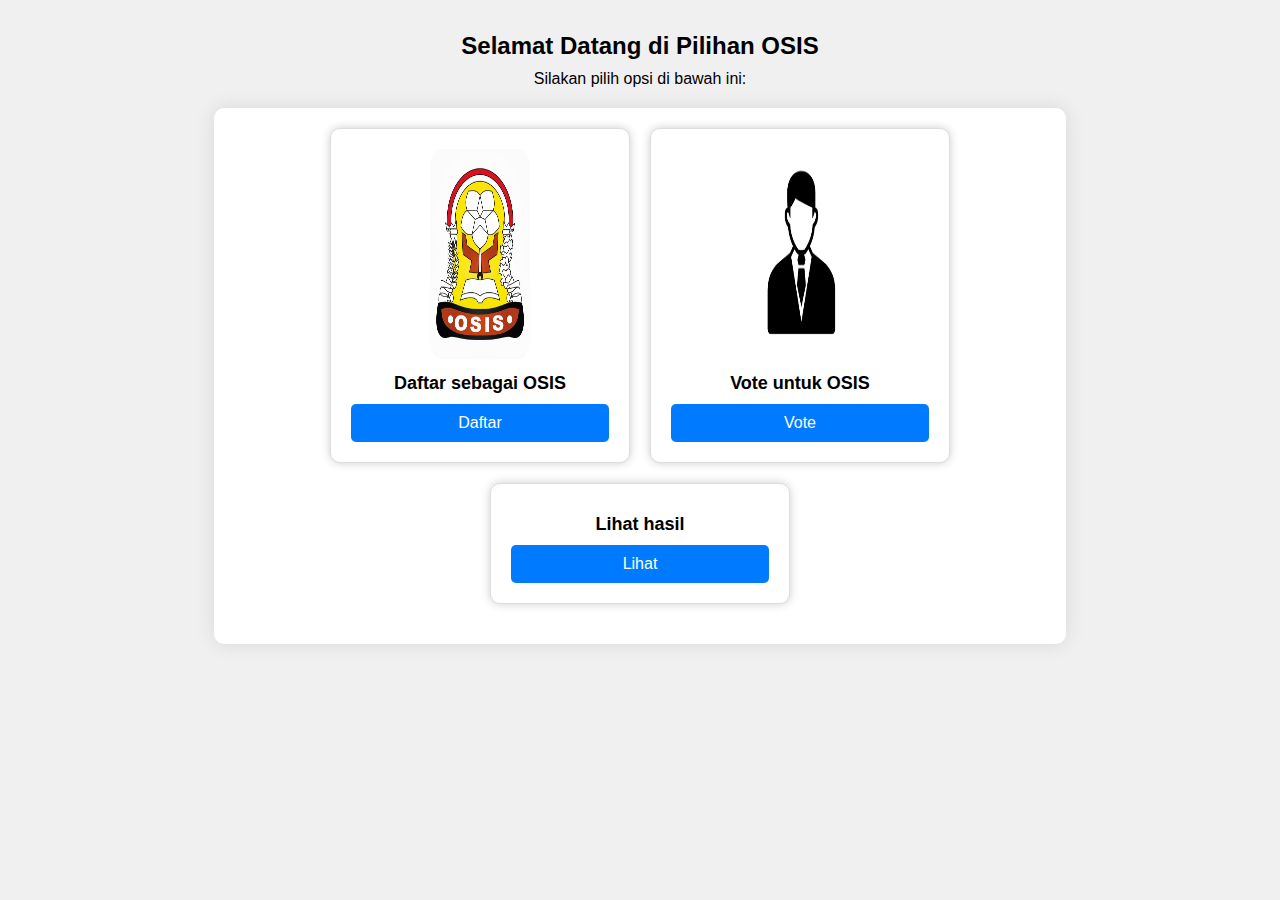
<file: index.html>
<!DOCTYPE html>
<html lang="en">
<head>
    <meta charset="UTF-8">
    <meta name="viewport" content="width=device-width, initial-scale=1.0">
    <link rel="stylesheet" href="css/index.css">
    <title>Pilihan OSIS</title>
</head>
<body>
    <div class="container">
        <h1>Selamat Datang di Pilihan OSIS</h1>
        <p>Silakan pilih opsi di bawah ini:</p>
        <form action="proses-pilihan.php" method="post">
            <div class="options">

                <div class="option">
                    <img src="gambar/osis.jpg" alt="Gambar OSIS" width="100%">
                    <h2>Daftar sebagai OSIS</h2>
                    <a href="daftar.html">Daftar</a>
                </div>

                <div class="option">
                    <img src="gambar/peserta.png" alt="Gambar Voting OSIS" width="100%">
                    <h2>Vote untuk OSIS</h2>
                    <a href="vote.html">Vote</a>
                </div>
            </div>

            <div class="options">
                <div class="hasil">
                    <h2>Lihat hasil</h2>
                    <a href="hasil.html">Lihat</a>
                </div>
            </div>

        </form>
    </div>

   

</body>
</html>
</file>
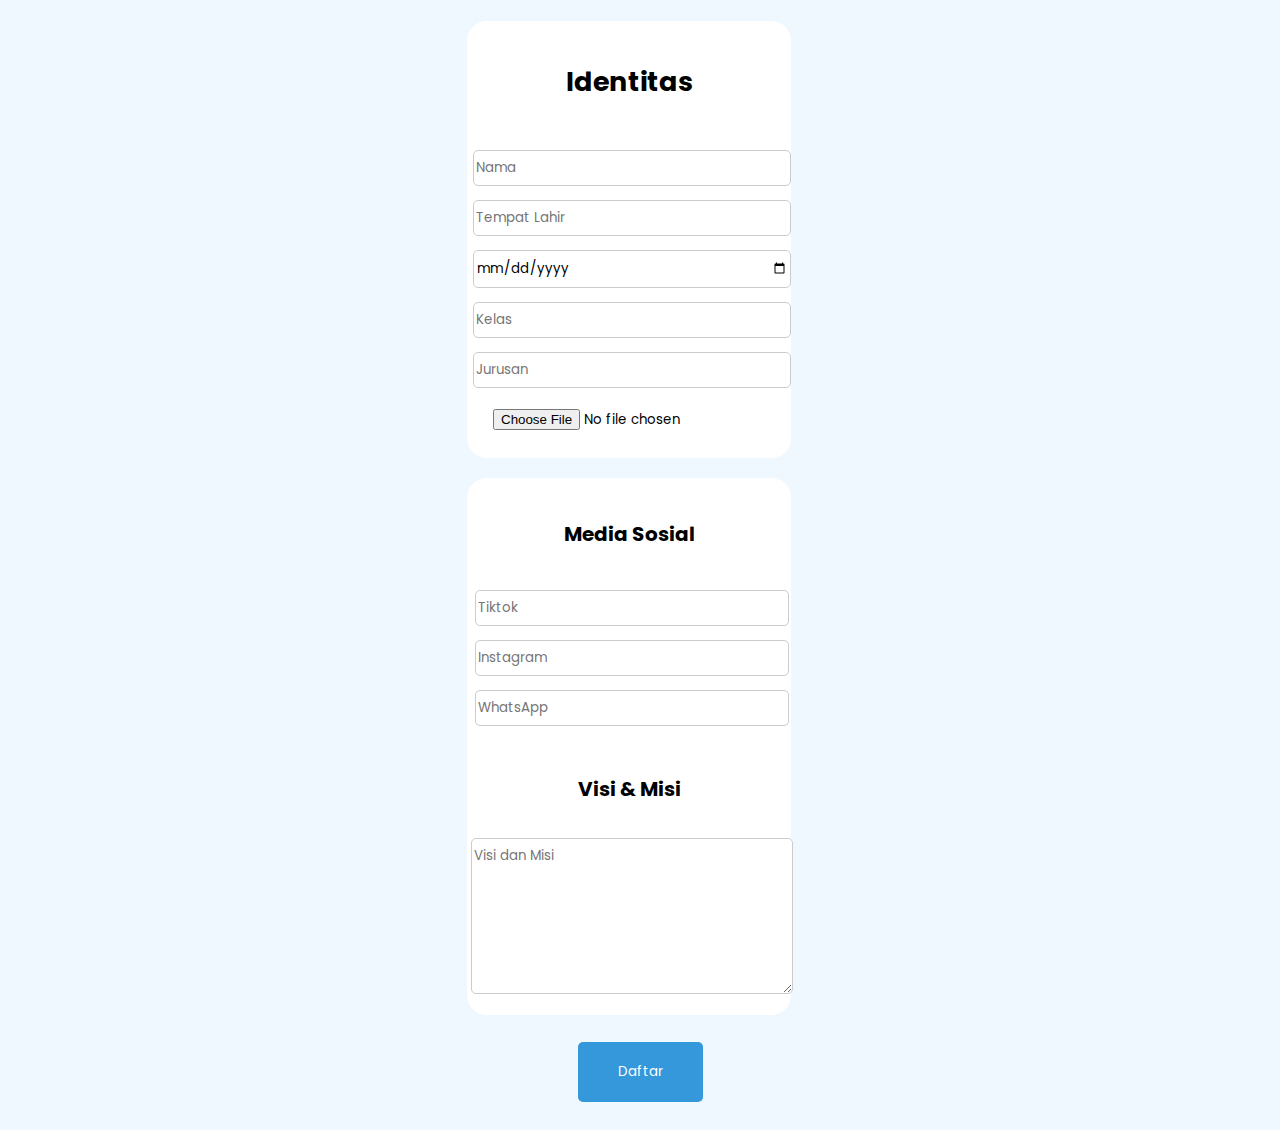
<file: daftar.html>
<!DOCTYPE html>
<html lang="en">
<head>
    <meta charset="UTF-8">
    <meta name="viewport" content="width=device-width, initial-scale=1.0">
    <title>Beranda</title>

    <!-- fonts -->
    <link rel="preconnect" href="https://fonts.googleapis.com">
    <link rel="preconnect" href="https://fonts.gstatic.com" crossorigin>
    <link href="https://fonts.googleapis.com/css2?family=Poppins:wght@200;300;400;500;600;700&display=swap" rel="stylesheet">

    <link rel="stylesheet" href="css/daftar.css">
</head>
<body>
    
<!-- PROJECT -->
    <section class="sec-hero">
        
        <div class="id-hero" align="center">
            <p class="p1">Identitas</p>
            <form action="" method="post">                
                    <div class="id">                        
                        <input type="text" name="name" id="name" placeholder="Nama">
                    </div>
                    <div class="id">                        
                        <input type="text" name="tempat_lahir" id="tempat_lahir" placeholder="Tempat Lahir">                                                           
                    </div>
                    <div class="id">                        
                        <input type="date" name="tanggal_lahir" id="tanggal_lahir" placeholder="Tanggal Lahir">                                                            
                    </div>
                    <div class="id">                        
                        <input type="text" name="kelas" id="kelas" placeholder="Kelas">                                                            
                    </div>
                    <div class="id">                        
                        <input type="text" name="jurusan" id="jurusan" placeholder="Jurusan"> 
                    </div>                    
                    <div class="id">                                                                                
                        <input type="file" name="foto" id="foto" placeholder="Foto Profil">                                    
                    </div>                
            </form>
        </div>
        <div class="med-visi" align="center">
            <div class="image-med">        
                <p>Media Sosial</p>
                <div class="visi-media" >   
                    <div class="m-vs">                        
                        <input type="text" name="Tiktok" id="Tiktok" placeholder="Tiktok">                           
                    </div>                 
                    <div class="m-vs">                        
                        <input type="text" name="instagram" id="instagram" placeholder="Instagram">                                                
                    </div>                 
                    <div class="m-vs">                        
                        <input type="number" name="handphone" id="handphone" placeholder="WhatsApp">
                    </div>                 
                </div>            
            </div>
            <p>Visi & Misi</p>
            <div class="visi-misi" align="center">
                <textarea name="visi-misi" id="visi-misi" cols="35" rows="7" placeholder="Visi dan Misi"></textarea>
            </div>
        </div>
        <div class="media-btn" align="center">                                                    
            <button class="btn"><a href="daftar2.html">Daftar</a></button>                       
        </div>
    </section>
<!-- PROJECT -->

</body>
</html>
</file>
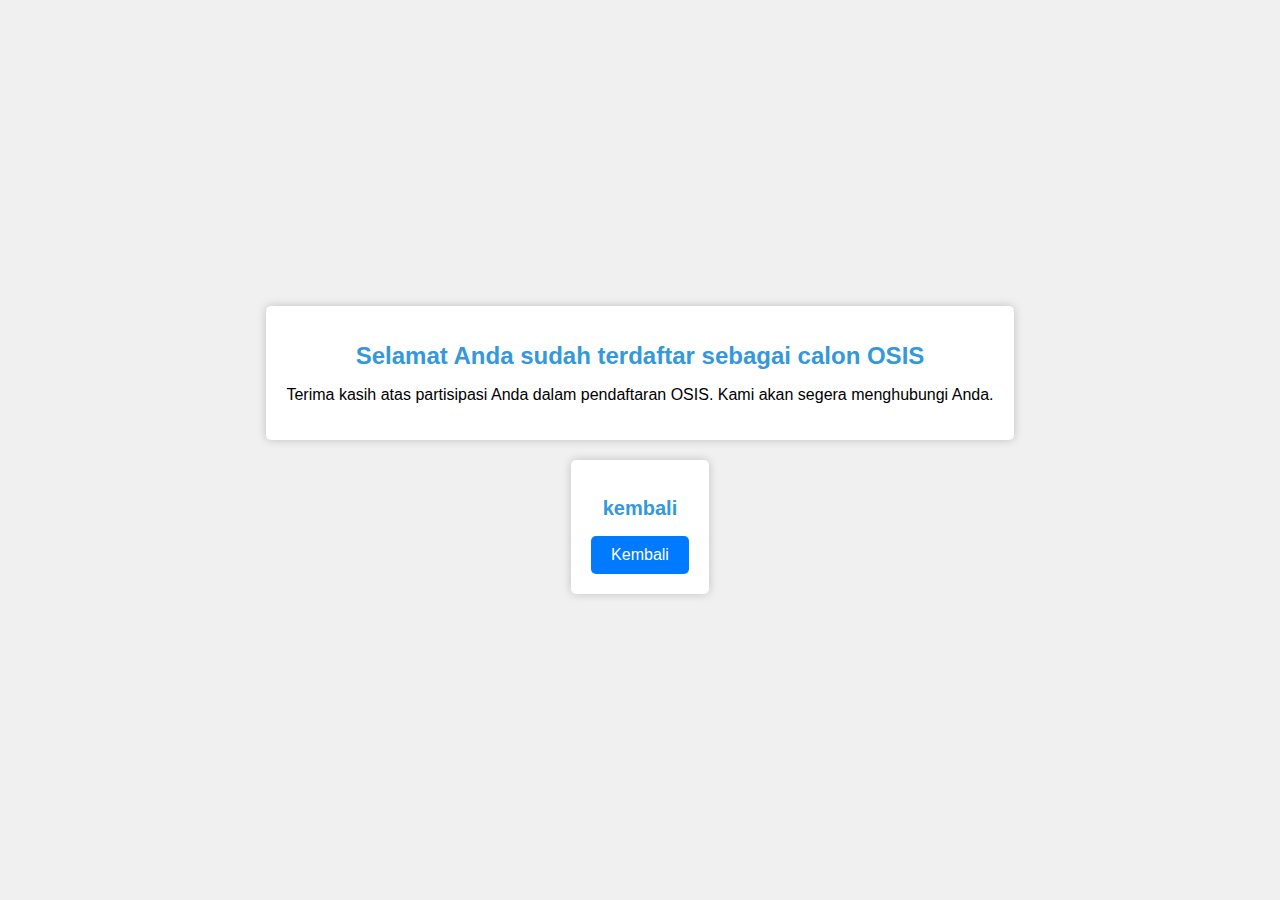
<file: daftar2.html>
<!DOCTYPE html>
<html lang="en">
<head>
    <meta charset="UTF-8">
    <meta name="viewport" content="width=device-width, initial-scale=1.0">
    <title>Pendaftaran OSIS</title>
    <link rel="stylesheet" href="css/daftar2.css">
</head>
<body>
    <div class="container">
        <h1>Selamat Anda sudah terdaftar sebagai calon OSIS</h1>
        <p>Terima kasih atas partisipasi Anda dalam pendaftaran OSIS. Kami akan segera menghubungi Anda.</p>
    </div>

    <div class="hasil">
        <h2>kembali</h2>
        <a href="index.html">Kembali</a>
    </div>

</body>
</html>
</file>
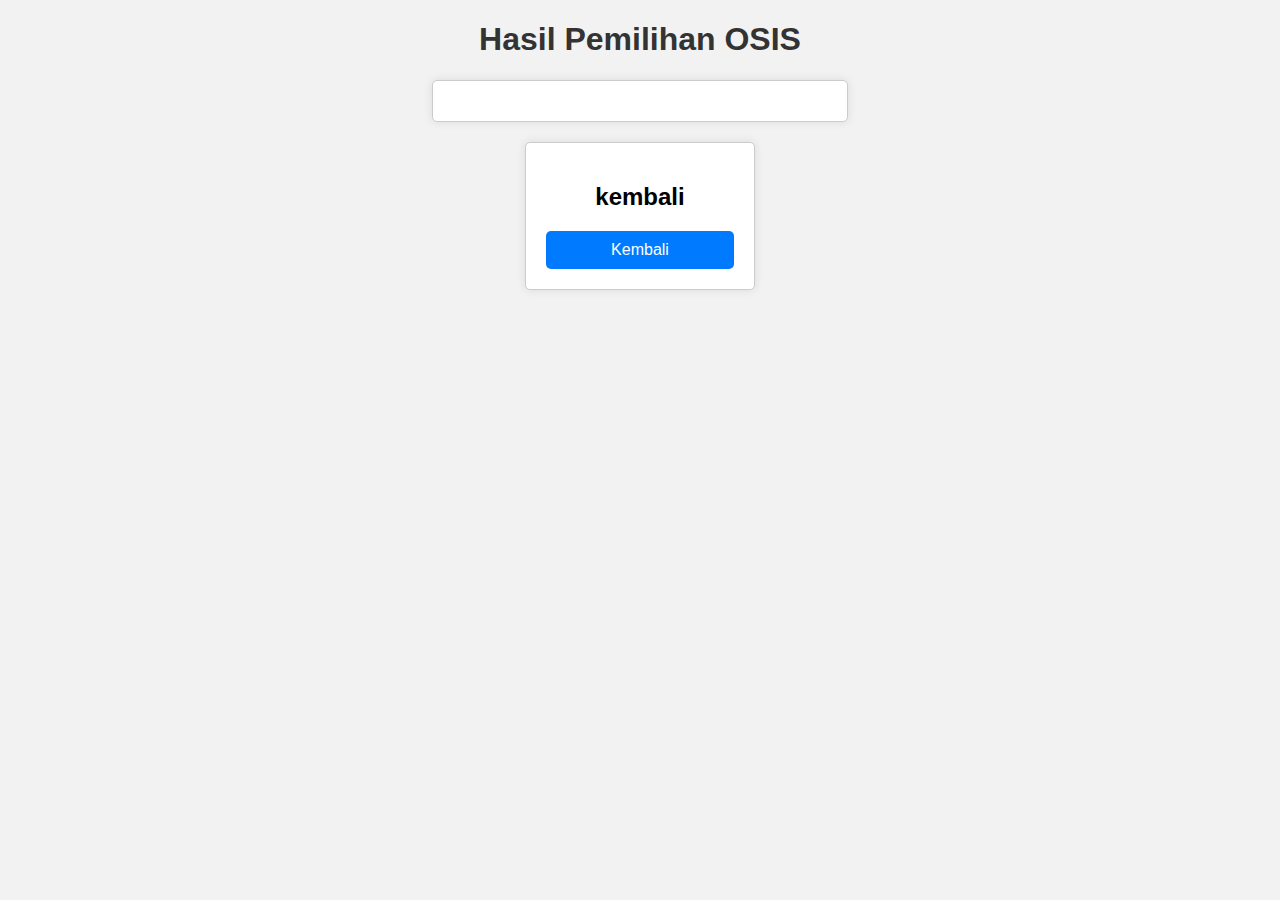
<file: hasil.html>
<!DOCTYPE html>
<html lang="en">
<head>
    <meta charset="UTF-8">
    <meta name="viewport" content="width=device-width, initial-scale=1.0">
    <link rel="stylesheet" href="css/hasil.css">
    <title>Hasil Pemilihan OSIS</title>
</head>
<body>
    <h1>Hasil Pemilihan OSIS</h1>
    <div class="result">
        <!-- Hasil pemilihan akan ditampilkan di sini -->
    </div>

    <div class="hasil">
        <h2>kembali</h2>
        <a href="index.html">Kembali</a>
    </div>

</body>
</html>
</file>
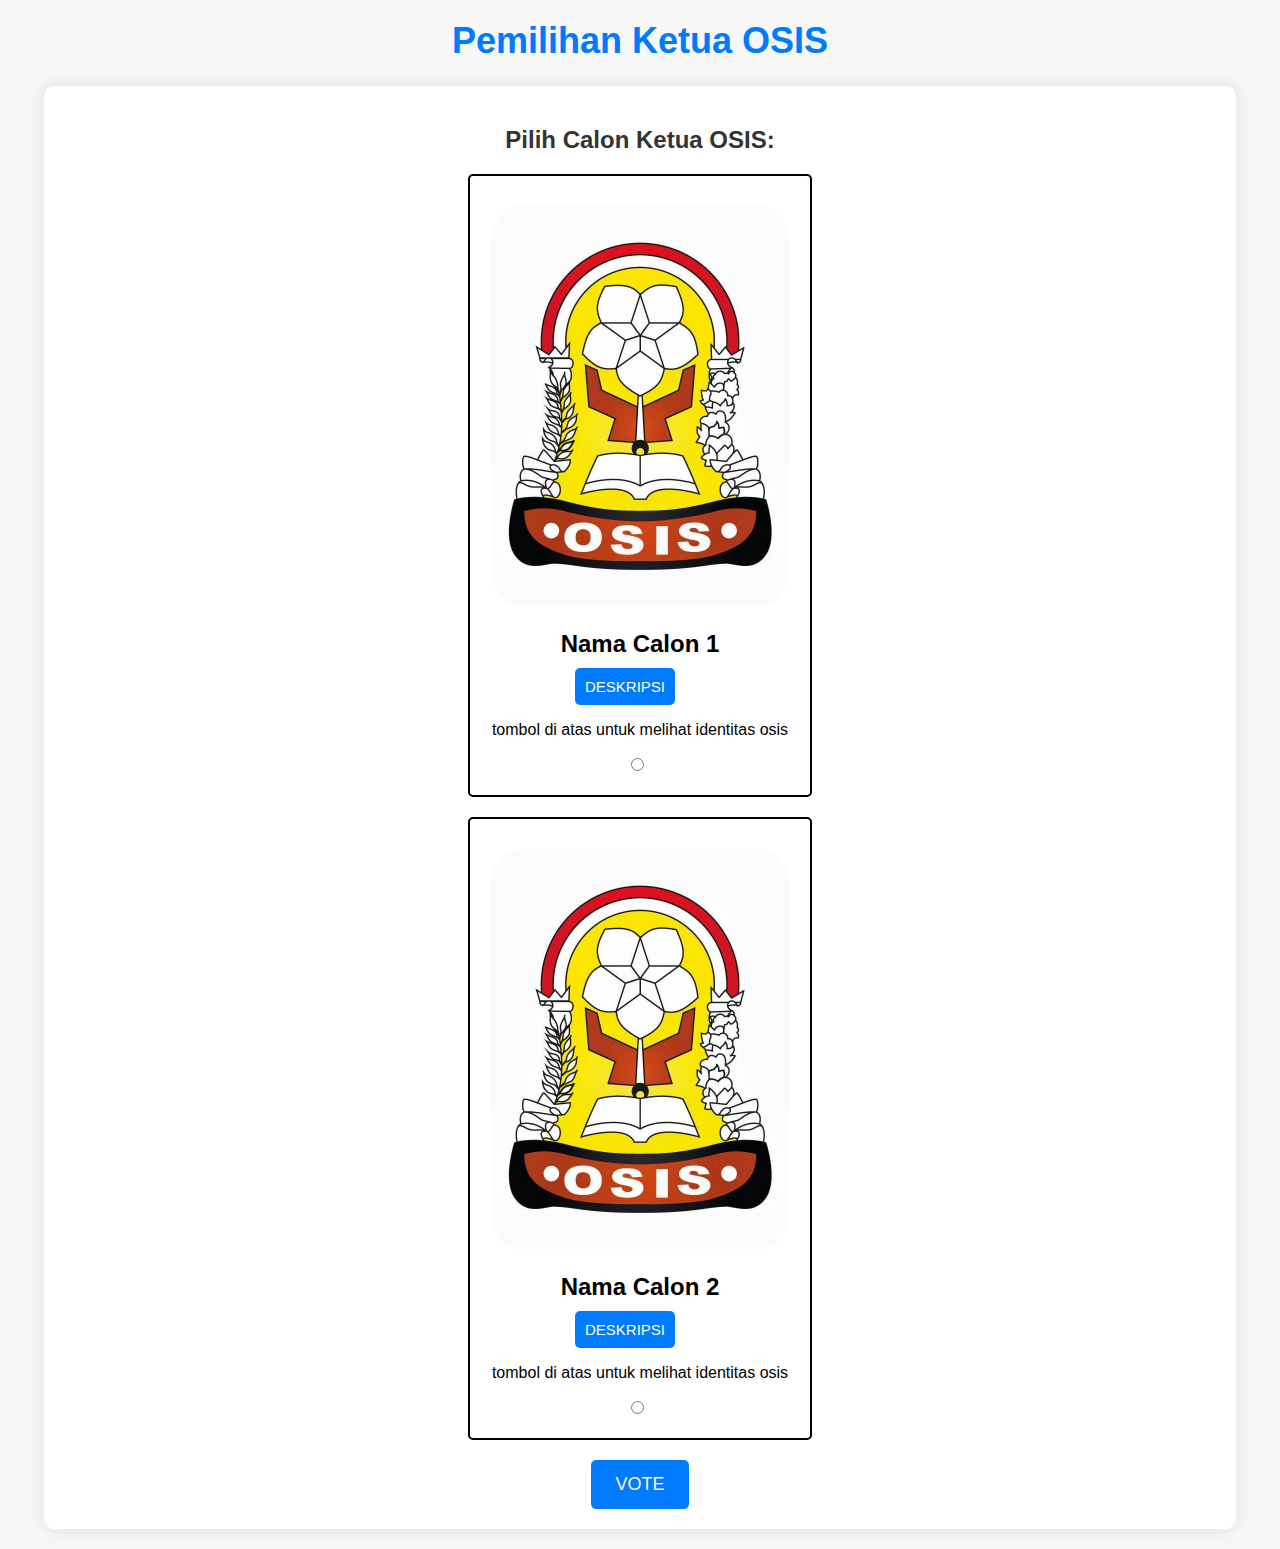
<file: vote.html>
<!DOCTYPE html>
<html>
<head>
    <link rel="stylesheet" type="text/css" href="css/vote.css">
</head>
<body>

    
    <h1>Pemilihan Ketua OSIS</h1>
    <form id="osis-form"  action="vote.php" method="post">
        <h2>Pilih Calon Ketua OSIS:</h2>
        <div class="candidate-box" id="calon1">
            <img src="gambar/osis.jpg" alt="Calon 1">
            <h3>Nama Calon 1</h3>
            <button class="deskripsi" data-target="calon1"><a href="deskripsi.html">Deskripsi</a></button>
            <p>tombol di atas untuk melihat identitas osis</p>
            <input type="radio" name="ketua" value="Calon 1">
        </div>

        <div class="candidate-box" id="calon2">
            <img src="gambar/osis.jpg" alt="Calon 2">
            <h3>Nama Calon 2</h3>
            <button class="deskripsi" data-target="calon1"><a href="deskripsi.html">Deskripsi</a></button>
            <p>tombol di atas untuk melihat identitas osis</p>
            <input type="radio" name="ketua" value="Calon 2">
        </div>
        <button type="button" id="submit-button"><a href="hasil.html">VOTE</a></button>
    </form>
    <div id="result"></div>

    <script src="vote.js"></script>
</body>
</html>
</file>
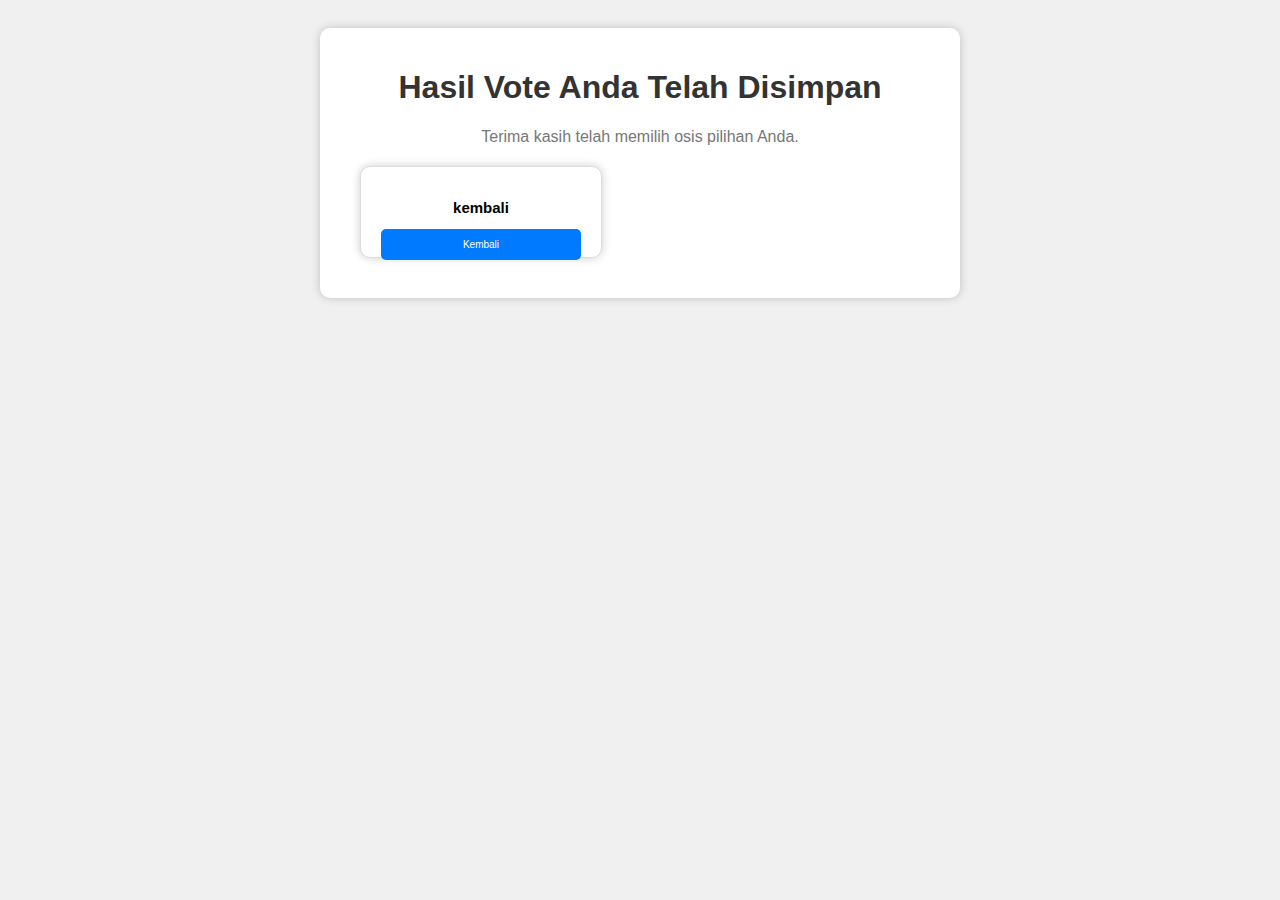
<file: vote2.html>
<!DOCTYPE html>
<html lang="en">
<head>
    <meta charset="UTF-8">
    <meta name="viewport" content="width=device-width, initial-scale=1.0">
    <link rel="stylesheet" href="css/vote2.css">
    <title>Hasil Vote Anda Telah Disimpan</title>
</head>
<body>

    <div class="pesan">
        <h1>Hasil Vote Anda Telah Disimpan</h1>
        <p>Terima kasih telah memilih osis pilihan Anda.</p>


     <div class="hasil">
            <h2>kembali</h2>
            <a href="index.html">Kembali</a>
     </div>

   </div>

</body>
</html>
</file>
<file: css/index.css>
* {
    margin: 0;
    padding: 0;
    box-sizing: border-box;
}

body {
    font-family: Arial, sans-serif;
    background-color: #f0f0f0;
}

.container {
    text-align: center;
    margin: 2rem;
}

h1 {
    font-size: 24px;
    margin-bottom: 10px;
}

p {
    font-size: 16px;
    margin-bottom: 20px;
}

form {
    width: 70%;
    margin: 0 auto;
    padding: 20px;
    background-color: #ffffff;
    border-radius: 10px;
    box-shadow: 0 0 20px rgba(0, 0, 0, 0.1);
}

.container img{
    height: 210px;
    max-width: 100px;
    border-radius: 10%;
}
.options {
    display: flex;
    justify-content: center;
    gap: 20px;
    transition: transform 0.3s ease;
}

.option {
    width: 300px;
    background-color: #fff;
    border: 1px solid #ddd;
    border-radius: 10px;
    padding: 20px;
    text-align: center;
    box-shadow: 0 0 10px rgba(0, 0, 0, 0.2);
    transition: transform 0.3s ease;
}

.hasil {
    width: 300px;
    background-color: #fff;
    border: 1px solid #ddd;
    border-radius: 10px;
    padding: 20px;
    text-align: center;
    box-shadow: 0 0 10px rgba(0, 0, 0, 0.2);
    transition: transform 0.3s ease;
    margin: 20px;
}




h2 {
    font-size: 18px;
    margin: 10px 0;
}

a {
    display: block;
    background-color: #007BFF;
    color: #fff;
    text-decoration: none;
    padding: 10px 20px;
    border-radius: 5px;
    transition: background-color 0.3s;
}

a:hover {
    background-color: #0056b3;
}
</file>
<file: css/daftar.css>
* {
    font-family: 'Poppins', sans-serif;
    padding: 7px 2px;
    text-decoration: none;
    /* font-size: 11px; */
}

body {
    background-color: aliceblue;
    width: 350px;
    margin: auto;
}


.id-hero {
    background-color: white;
    border-radius: 20px;
    width: 320px;
}

.med-visi {
    background-color: white;
    border-radius: 20px;
    width: 320px;
    margin-top: 20px;
    margin-bottom: 20px;
}

.p1 {
    font-size: 27px;
    font-weight: bold;
}

p {
    font-weight: bold;
    font-size: 20px;
}

.btn {
    background-color: #3498db;
    color: #fff;
    padding: 10px 20px;
    border: none;
    border-radius: 5px;
    cursor: pointer;
    text-decoration: none;
}

.btn a {
    text-decoration: none;
    color: #fff;
    display: block;
    padding: 10px 20px;
}

input[type="text"],
input[type="date"],
input[type="number"],
textarea {
    width: 100%;
    border: 1px solid #ccc;
    border-radius: 5px;
}
</file>
<file: css/daftar2.css>
body {
    font-family: Arial, sans-serif;
    background-color: #f0f0f0;
    margin: 0;
    padding: 0;
    display: flex;
    flex-direction: column; /* Mengatur tampilan elemen dalam tata letak kolom */
    justify-content: center;
    align-items: center;
    height: 100vh;
}

.container {
    text-align: center;
    background-color: #ffffff;
    border-radius: 5px;
    padding: 20px;
    box-shadow: 0 0 10px rgba(0, 0, 0, 0.2);
    margin: 10px; 
}

.hasil {
    text-align: center;
    background-color: #ffffff;
    border-radius: 5px;
    padding: 20px;
    box-shadow: 0 0 10px rgba(0, 0, 0, 0.2);
    margin: 10px;
}

h1 {
    color: #3498db;
    font-size: 24px;
}

h2 {
    color: #3498db;
    font-size: 20px;
}

p {
    font-size: 16px;
}

a {
    display: block;
    background-color: #007BFF;
    color: #fff;
    text-decoration: none;
    padding: 10px 20px;
    border-radius: 5px;
    transition: background-color 0.3s;
}
</file>
<file: css/hasil.css>
body {
    font-family: Arial, sans-serif;
    text-align: center;
    background-color: #f2f2f2;
    display: block;
    padding:0 20rem;
}

h1 {
    color: #333;
}

.result {
    margin: 20px auto;
    width: 60%;
    background-color: #fff;
    border: 1px solid #ccc;
    padding: 20px;
    border-radius: 5px;
    box-shadow: 0 0 10px rgba(0, 0, 0, 0.1);
}
.hasil {
    margin: 20px auto;
    width: 30%;
    background-color: #fff;
    border: 1px solid #ccc;
    padding: 20px;
    border-radius: 5px;
    box-shadow: 0 0 10px rgba(0, 0, 0, 0.1);
    text-align: center;
}



.option {
    margin: 10px 0;
}

.bar {
    height: 20px;
    background-color: #3498db;
    border-radius: 5px;
}

p {
    margin: 5px 0;
    color: #333;
}

a {
    display: block;
    background-color: #007BFF;
    color: #fff;
    text-decoration: none;
    padding: 10px 20px;
    border-radius: 5px;
    transition: background-color 0.3s;
}

a:hover {
    background-color: #0056b3;
}
</file>
<file: css/vote.css>
body {
    font-family: 'Arial', sans-serif;
    background-color: #f7f7f7;
    text-align: center;
    margin: 0;
    padding: 0;
}

h1 {
    color: #007BFF;
    font-size: 36px;
    margin-top: 20px;
}

form {
    width: 90%; /* Mengurangi lebar formulir untuk tampilan seluler */
    margin: 0 auto;
    padding: 20px;
    background-color: #ffffff;
    border-radius: 10px;
    box-shadow: 0 0 20px rgba(0, 0, 0, 0.1);
}

h2 {
    color: #333;
    font-size: 24px;
    margin-bottom: 20px;
    text-align: center;
}

.candidate-box {
    border: 2px solid #000000;
    border-radius: 5px;
    padding: 20px;
    margin: 20px auto; /* Memusatkan kotak kandidat */
    transition: transform 0.3s ease;
    max-width: 300px; /* Batasi lebar kotak kandidat */
}

.candidate-box:hover {
    transform: scale(1.05);
}

.candidate-box img {
    width: 100%; /* Biarkan gambar mengisi lebar kotak kandidat */
    height: auto; /* Sesuaikan tinggi gambar */
    border-radius: 10%;
    margin: 10px 0;
    text-align: center;
}

.candidate-box h3 {
    font-size: 24px;
    margin: 10px 0;
    text-align: center;
}

.description {
    font-size: 18px;
    margin: 10px 0;
}

.nisn {
    font-size: 16px;
    color: #777;
}

input[type="radio"] {
    margin-right: 10px;
}

.deskripsi {
    background-color: #007BFF;
    font-size: 15px;
    padding: 10px;
    border: black;
    border-radius: 5px;
    cursor: pointer;
    transition: background-color 0.3s ease;
    text-transform: uppercase;
    margin-right: 30px;
    text-decoration: none;
}

.deskripsi a {
    text-decoration: none;
    color: white;
}

button:hover {
    background-color: #0056b3;
}

#result {
    font-size: 20px;
    margin-top: 20px;
}

#submit-button {
    background-color: #007BFF;
    color: #fff;
    font-size: 18px;
    padding: 14px 24px;
    border: none;
    border-radius: 5px;
    cursor: pointer;
    transition: background-color 0.3s ease;
    text-transform: uppercase;
}

a{
    text-decoration: none;
    color: #f7f7f7;
    text-align: center;
}
</file>
<file: css/vote2.css>
body {
    font-family: Arial, sans-serif;
    background-color: #f0f0f0;
    text-align: center;
    padding: 20px;
}

.pesan {
    background-color: #fff;
    border-radius: 10px;
    padding: 20px;
    box-shadow: 0 0 10px rgba(0, 0, 0, 0.2);
    margin: 0 auto;
    max-width: 600px;
    
}

.hasil {
    width: 200px;
    height: 50px;
    background-color: #fff;
    border: 1px solid #ddd;
    border-radius: 10px;
    padding: 20px;
    text-align: center;
    box-shadow: 0 0 10px rgba(0, 0, 0, 0.2);
    transition: transform 0.3s ease;
    margin: 20px;
    margin-left: 20px;
    font-size: 10px;
}

h1 {
    color: #333;
}

p {
    color: #777;
}

a {
    display: block;
    background-color: #007BFF;
    color: #fff;
    text-decoration: none;
    padding: 10px 20px;
    border-radius: 5px;
    transition: background-color 0.3s;
}

a:hover {
    background-color: #0056b3;
}
</file>
